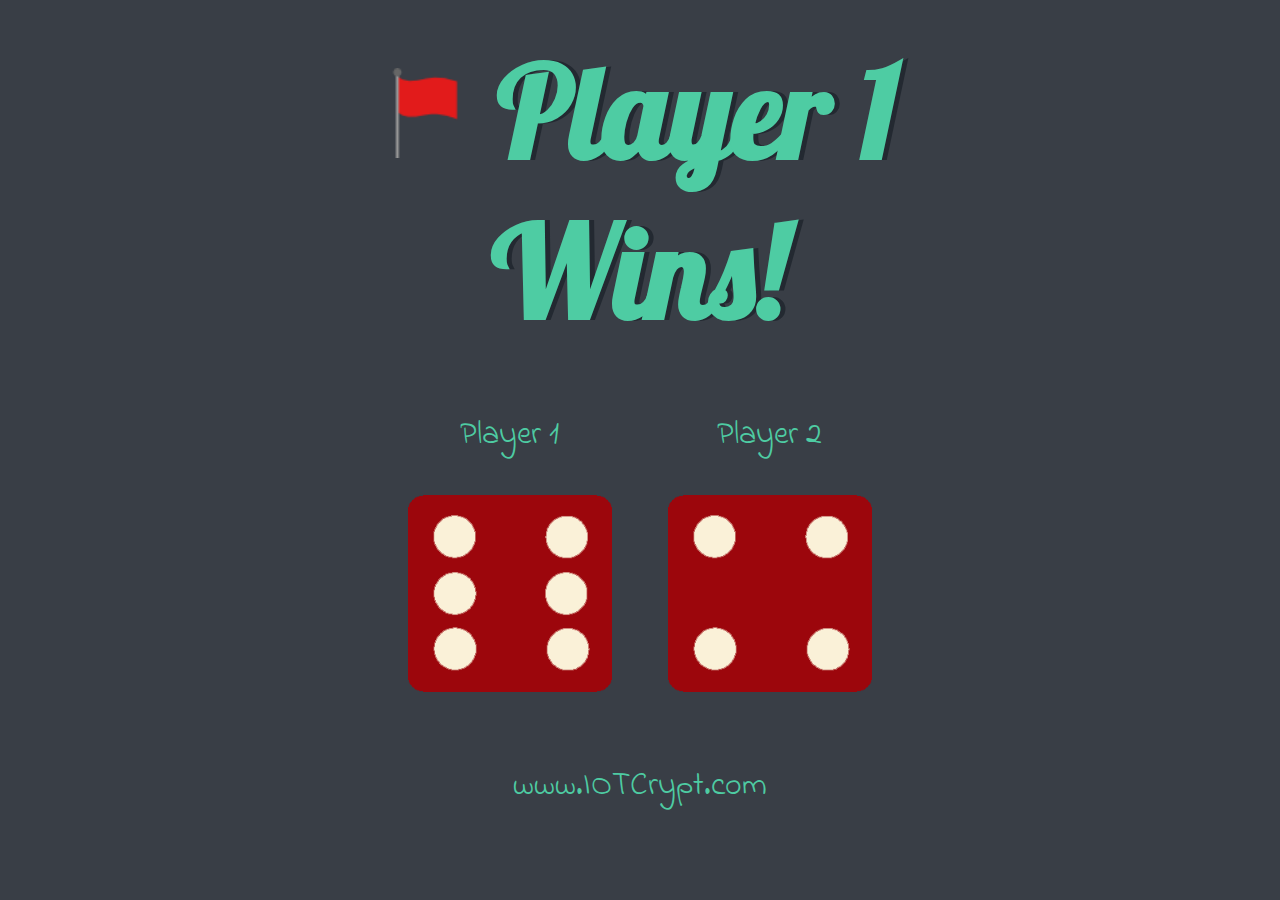
<file: index.html>
<!DOCTYPE html>
<html lang="en" dir="ltr">
  <head>
    <meta charset="utf-8">
    <title>Dice Roshambo!</title>
    <link rel="stylesheet" href="styles.css">
    <link href="https://fonts.googleapis.com/css?family=Indie+Flower|Lobster" rel="stylesheet">

  </head>
  <body>

    <div class="container">
      <h1> Refresh Me</h1>

      <div class="dice">
        <p>Player 1</p>
        <img class="img1" src="images/dice6.png">
      </div>

      <div class="dice">
        <p>Player 2</p>
        <img class="img2" src="images/dice6.png">
      </div>

    </div>
    <script src="script.js"></script>
  </body>

  <footer>
    <p>www.IOTCrypt.com</p>
  </footer>
</html>
</file>
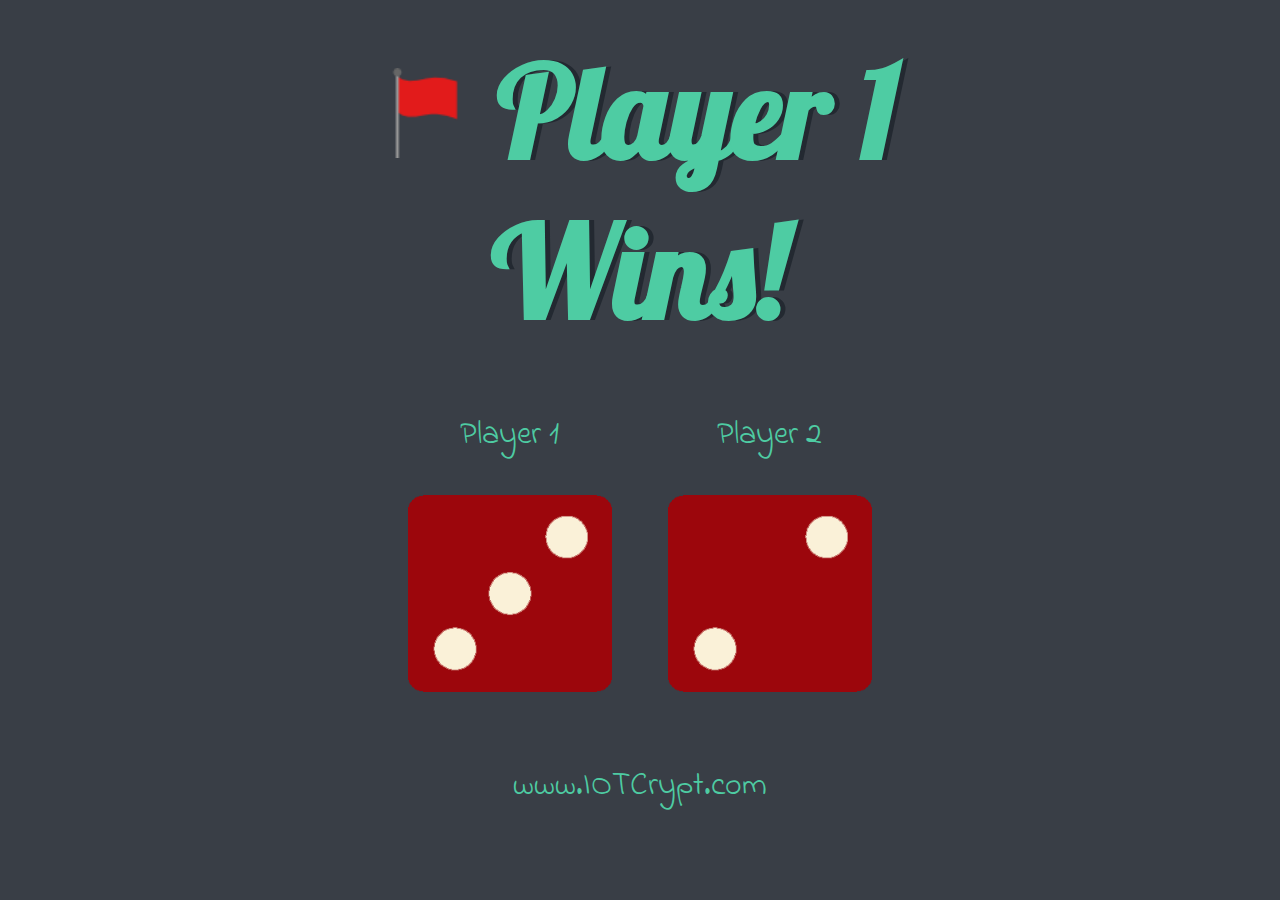
<file: dicee.html>
<!DOCTYPE html>
<html lang="en" dir="ltr">
  <head>
    <meta charset="utf-8">
    <title>Dice Roshambo!</title>
    <link rel="stylesheet" href="styles.css">
    <link href="https://fonts.googleapis.com/css?family=Indie+Flower|Lobster" rel="stylesheet">

  </head>
  <body>

    <div class="container">
      <h1> Refresh Me</h1>

      <div class="dice">
        <p>Player 1</p>
        <img class="img1" src="images/dice6.png">
      </div>

      <div class="dice">
        <p>Player 2</p>
        <img class="img2" src="images/dice6.png">
      </div>

    </div>
    <script src="index.js"></script>
  </body>

  <footer>
    <p>www.IOTCrypt.com</p>
  </footer>
</html>
</file>
<file: styles.css>
.container {
  width: 70%;
  margin: auto;
  text-align: center;
}

.dice {
  text-align: center;
  display: inline-block;

}
#flag{
  height:5.6rem;
  width:5.6rem;
}

body {
  background-color: #393E46;
}

h1 {
  margin: 30px;
  font-family: 'Lobster', cursive;
  text-shadow: 5px 0 #232931;
  font-size: 8rem;
  color: #4ECCA3;
}

p {
  font-size: 2rem;
  color: #4ECCA3;
  font-family: 'Indie Flower', cursive;
}

img {
  width: 80%;
}

footer {
  margin-top: 5%;
  color: #EEEEEE;
  text-align: center;
  font-family: 'Indie Flower', cursive;

}
</file>
